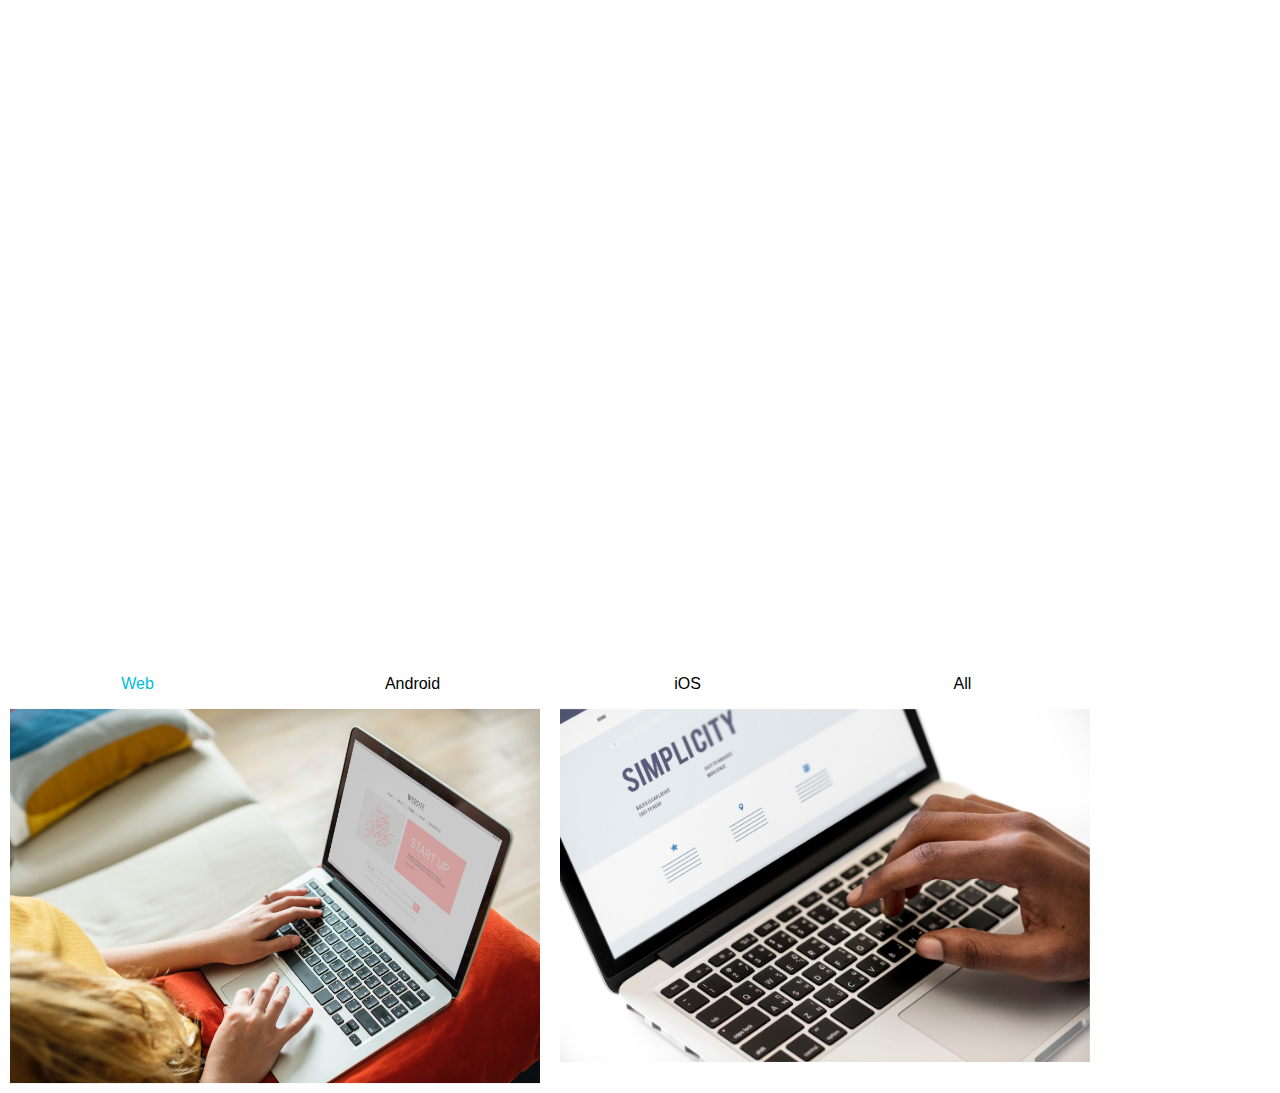
<file: projects.html>
<!DOCTYPE html>
<html lang="en">

  <head>
    <meta charset="utf-8">
    <meta name="viewport" content="width=device-width, initial-scale=1.0">
    <title> Learntocode: Build-And-Learn </title>
    <link rel='stylesheet' type='text/css' href='style.css'>
    <link href="https://fonts.googleapis.com/css?family=Roboto:300,400" rel="stylesheet">
    <link rel="stylesheet" href="https://use.fontawesome.com/releases/v5.8.2/css/all.css" integrity="sha384-oS3vJWv+0UjzBfQzYUhtDYW+Pj2yciDJxpsK1OYPAYjqT085Qq/1cq5FLXAZQ7Ay" crossorigin="anonymous">
  </head>

  <body>

    <header>
      <a href="index.html"> <i class="fas fa-arrow-left back-icon fa-2x icon-color"></i>  </a>

    </header>

    <main class="wrapper">

      <section class="flexbox" class="flipcard-wrapper">

      <input type="radio" id="V1" name="color" checked/>
      <label for="V1"> Web</label>
      <input type="radio" id="V2" name="color"/>
      <label for="V2"> Android </label>
      <input type="radio" id="V3" name="color"/>
      <label for="V3"> iOS </label>
      <input type="radio" id="reset" name="color"/>
      <label for="reset"> All </label>

      <div class="tile V1">
        <div class="container">
          <img class="image" src= "img/project-1.jpg" alt="build and learn project example">
          <div class="middle">
            <div class="text"> <a class="projectlink" href="https://github.com/TiffanyvdHoven/recepten" target="_blank"> View Project</a></div>
          </div>
        </div>
      </div>

       <div class="tile V2">
         <div class="container">
           <img class="image" src="img/project-2.jpg" alt="build and learn project example">
           <div class="middle">
             <div class="text"> <a class="projectlink" href="https://github.com/littlepawcoding/test" target="_blank">View Project</a></div>
           </div>
         </div>
       </div>

       <div class="tile V3">
         <div class="container">
           <img class="image" src="img/project-3.jpg" alt="build and learn project example">
           <div class="middle">
             <div class="text"> <a class="projectlink" class="projectlink" href="https://github.com/sianibus/javascript-logging-lab-js-intro-000" target="_blank">View Project</a></div>
           </div>
         </div>
       </div>

       <div class="tile V2">
         <div class="container">
           <img class="image" src= "img/project-4.jpg" alt="build and learn project example">
           <div class="middle">
             <div class="text"> <a class="projectlink" href="#"> View Project</a></div>
           </div>
         </div>
     </div>

        <div class="tile V1">
         <div class="container">
           <img class="image" src= "img/project-5.jpg" alt="build and learn project example">
           <div class="middle">
             <div class="text"> <a class="projectlink" href="#">View Project</a></div>
           </div>
         </div>
       </div>

       <div class="tile V2">
         <div class="container">
           <img class="image" src="img/project-6.jpg" alt="build and learn project example">
           <div class="middle">
             <div class="text"> <a class="projectlink" href="#">View Project</a></div>
           </div>
         </div>
       </div>

     </section>

      <footer>
      </footer>

  </main>

</body>

</html>
</file>
<file: style.css>
/*CSS Variables */

* {
	box-sizing: border-box;
	font-family: 'Nunito', sans-serif;
	padding: 0;
	margin: 0;
}

body {
		line-height: 1.8em;
		font-size: 16px;
}

footer {
	text-align: center;
}

h1,
h2 {
	text-align: center;
	font-weight: 300;
	font-family: 'Montserrat', sans-serif;
	font-size: 40px;
	padding-bottom: 40px;
	line-height: 1.4;
}


/* Responsive flexbox navigation */

nav ul {
	display: flex;
	justify-content: flex-end;
	list-style-type: none;
	padding-top: 1em;
	width: 90%;
	max-width: 1200px; /* stop responsive on large screens */
	margin: auto; /* center on large screens */
}

nav li {
	padding: 2em;
}

nav a{
	text-decoration: none;
	color: black;
}

nav a:hover {
	color: #00BCD4;
}

@media (max-width: 870px) {

	nav .ul {
		flex-direction: column;
		justify-content: center;
	}

	nav li {
		padding: 10px;
		text-align: center;
	}

}

/* Wrapper page grid  */

	section {
	justify-self: center;
	}

  .wrapper {
    width: 90%;
		max-width: 1100px; /* stop responsive on large screens */
		margin: auto; /* center on large screens */
  }

 .wrapper > * {
    grid-column: 2;
    min-width: 0;
  }

	.section {
		padding-bottom: 100px;
	}

	/* padding sections */
	#about,
	#projects,
	#reviews,
	#sign-up{
		padding-top: 80px;
	}

/* About section */

.about-section {
  margin-bottom: 40px;
}

.about-section > * {
  text-align: left;
}

.flexbox {
  display: flex;
  flex-flow: wrap;
  justify-content: center;
  margin-top: 40px;
}

#headertext {
	text-align: center;
	padding-bottom: 40px;
}

.aboud-section-h3 {
	padding-bottom: 30px;
	display: inline-block;
	padding-left: 20px;
}

.icon-color {
	color: #00BCD4;
}

@media (min-width: 1000px) {

.flexbox {
  display: flex;
  justify-content: space-between;
  margin-top: 40px;
}

  .about-section {
    width: 30%;
    padding: 10px;
  }
}

/* Desktop and mobile menu */

/* hide mobile menu button and mobile navigation menu on big screens */

@media (min-width: 874px) {
	#button {
		display: none;
	}

	#mobile-nav {
		display:none;
	}

/* fixed menu styling for large screens */

	#fixed-desktop {
		margin-top: -20px;
		padding-bottom: : -20px;
		height: 100px;
	}

}

/* hide desktop navigation menu on small screens */

@media (max-width: 874px) {

	#desktop-nav {
		display:none;
	}

	/*  Fixed menu on mobile */

	#fixed-mobile {
		padding: 10px;
	}

/* style mobile menu icon  */

	#button {
		width: 20px;
		padding: 5px;
	}

}

/* fixed header for mobile and desktop */

.fixed {
	position: fixed;
	top: 0px;
	background: white;
	width: 100%;
	z-index: 1;
}

/* Responsive grid for latest projects section */

.flipcard-wrapper {
	display: grid;
	grid-template-columns: repeat(auto-fit, minmax(20rem, 1fr));
	grid-gap: 30px;
}

.flipcard-wrapper > * {
	justify-content: center;
}

.photo {
	height: 200px;
  width: 100%;
  object-fit: cover;
}

/* small screen sizes */

@media (max-width: 400px) {

.flipcard-wrapper {
	grid-template-columns: repeat(auto-fit, minmax(180px, 1fr));
}

.wrapper {
	grid-template-columns: 10px 1fr 10px;
}

}

/* parallax effect */

main {
	background-color: white;
	position: absolute;
	top: 70%;
	left: 0;
	width: 100%;
}

.parallax:before {
  content: "";
  display: block;
  position: fixed;
  left: 0;
  top: 0;
  width: 100%;
  height: 550px;
  z-index: -10;
  background: url("img/header-with-logo.svg") no-repeat center center;
  -webkit-background-size: cover;
  -moz-background-size: cover;
  -o-background-size: cover;
  background-size: cover;
}

@media (min-width: 874px) {
	.parallax:before {
	  height: 700px;
	}
}

/* hover effect */

.container {
    position: relative;
    width: auto;
}

.image {
  opacity: 1;
  display: block;
  width: 100%;
  height: 100%;
  transition: .5s ease;
  backface-visibility: hidden;
}

.middle {
  transition: .5s ease;
  opacity: 0;
  position: absolute;
  top: 50%;
  left: 50%;
  transform: translate(-50%, -50%);
  -ms-transform: translate(-50%, -50%);
  text-align: center;
}

.container:hover .image {
  opacity: 0.3;
}

.container:hover .middle {
  opacity: 1;
}

.text a {
	background-color: #00BCD4;
	color: white;
  text-decoration: none;
  font-size: 16px;
  padding: 16px 32px;
  border-radius: 3px;
}


	/* Button styling */

	.button {
		width: 33%;
		margin-left: 33%;
		margin-right: 33%;
		margin-top: 40px;
		background-color: white;
		border: solid 2px #00BCD4;
		padding: 15px;
		border-radius: 3px;
		font-size: 16px;
		color:#00BCD4;
		text-decoration: none;
		-webkit-appearance: none;
	}

	.button:hover {
		background-color: #00BCD4;
		color: white;
	}

		@media (min-width: 800px) {
			.button {
				width: 20%;
				margin: 60px 40% 0px 40%;
			}
		}


/* contact form */

#sign-up > form {
	width: 100%;
	margin: auto;
}

.form-div {
	margin: auto;
	width: 100%;
	max-width: 445px;
}

input {
	border: none;
  background-color: WhiteSmoke;
	padding: 15px;
	margin-bottom: 10px;
	width: 100%;
}

select {
-webkit-appearance: none;
-moz-appearance:none;
background: #fff;
border: none;
text-align: left;
padding: 15px;
width: 100%;
}

.sign-up {
	width: 33%;
	margin: auto;
}


/* ------ PROJECT PAGE STYLING ------  */

.back-icon {
	padding: 20px;
	margin: 5px 0px 20px 10px;
}

/* filter function for project page */

input[type="radio"] {
    display:none;
}

input[type="radio"][id="V1"]:checked ~ .V2,
input[type="radio"][id="V1"]:checked ~ .V3 {
	display:none
}

input[type="radio"][id="V2"]:checked ~ .V1,
input[type="radio"][id="V2"]:checked ~ .V3 {
	display:none
}

input[type="radio"][id="V3"]:checked ~ .V1,
input[type="radio"][id="V3"]:checked ~ .V2 {
	display:none
}

/* color active link project page */

input[type="radio"]:checked + label {
		color: #00BCD4;
}

input[type="radio"]:hover + label {
		color: #00BCD4;
}

/* flexbox project page with media queries */

/* 1 column layout for mobile */

label {
	margin: 1.5em;
}

.tile {
	margin: 10px;
}

/* 2 column layout  */

@media (min-width: 715px) {

	label {
		width: 20%;
		margin: auto;
		text-align: center;
	}

	.flexbox {
		display: flex;
		flex-wrap: wrap;
	}

	.tile {
		flex: 45%;
	}

}

/* 3 column layout */

@media (min-width: 1070px) {

	label {
		width: 20%;
	}

	.tile {
		flex: 25%;
	}

}
</file>
